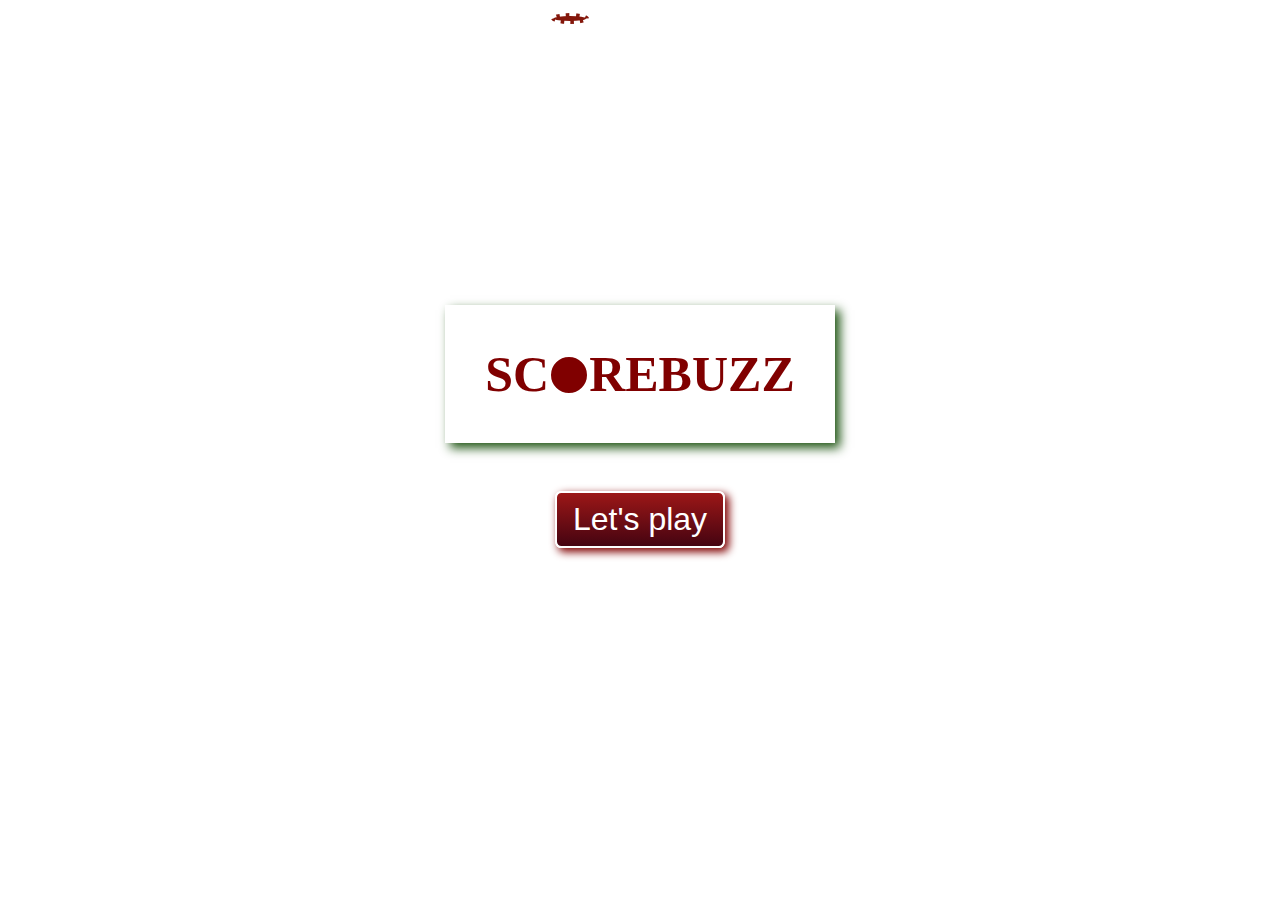
<file: index.html>
<!DOCTYPE html>
<html lang="en">
<head>
    <meta charset="UTF-8">
    <meta name="viewport" content="width=device-width, initial-scale=1.0">
    <title>Cover Page</title>
    <link rel="stylesheet" href="index.css">
    <link rel="shortcut icon" href="icon-192x192.png" />
    <link rel="manifest" href="manifest.json" />
</head>
<body>  
  <div class='parent'>
    <div class='text'>SC
      <div class='ball'>
        <!-- <div class='ball-loader'></div> -->
      </div>
      REBUZZ</div>
      <div class="btn">
        <div class="button">
          <input 
            type="button" 
            onclick="window.location.href='input.html'"
            value="Let's play"
            />
        </div>
      </div>
    </div>
</body>
</html>
</file>
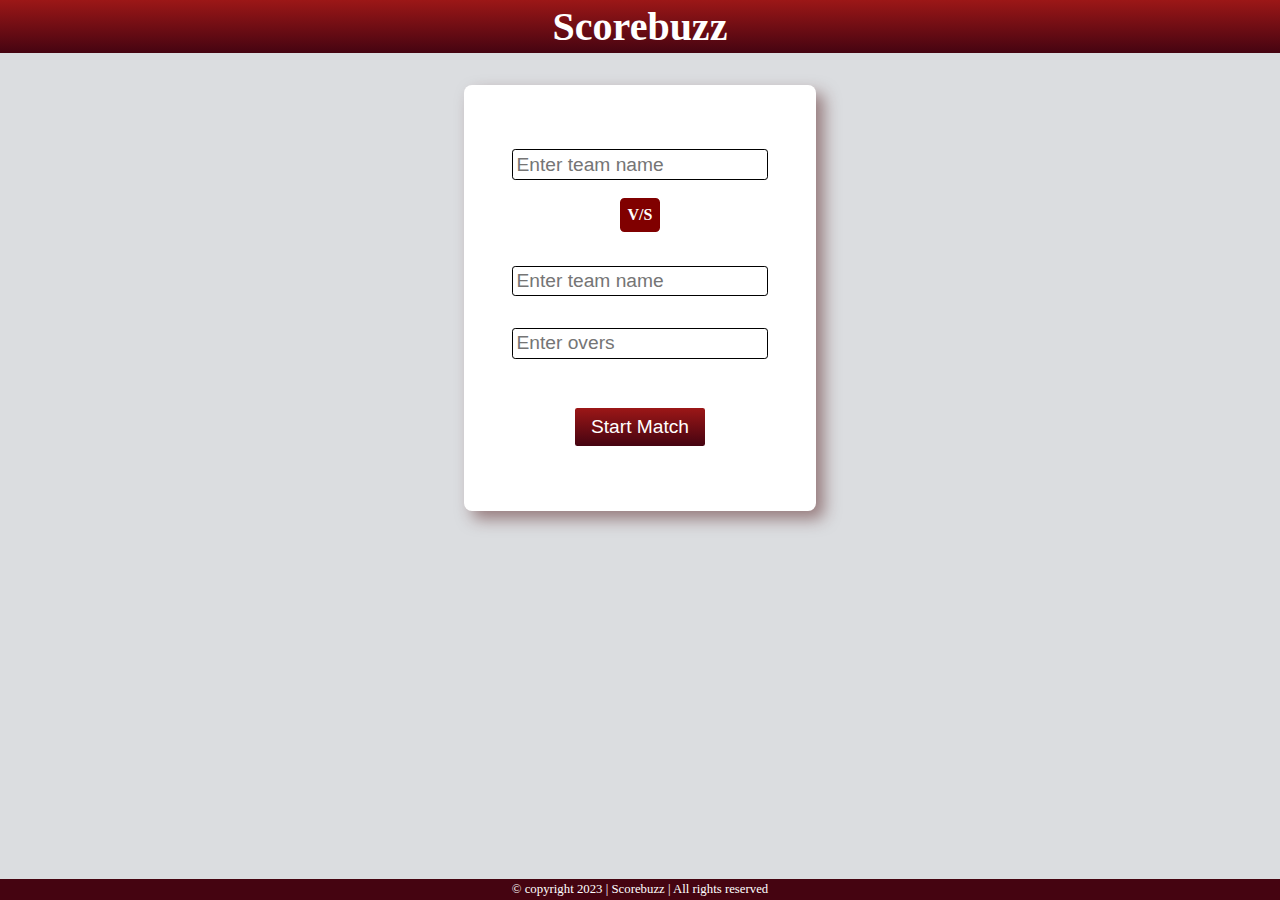
<file: input.html>
<!DOCTYPE html>
<html lang="en">
<head>
    <meta charset="UTF-8">
    <meta name="viewport" content="width=device-width, initial-scale=1.0">
    <title>Details</title>
    <link rel="stylesheet" href="input.css">
    <script src="input.js" type="module"></script>
</head>
<body>

    <header>Scorebuzz</header>
    <main>
      <form>
        
          <input 
            type="text" 
            name="Team" 
            placeholder="Enter team name" 
            pattern="[A-Z a-z]+" 
            id="team1name"
            required
          />
          <div>V/S</div>
          <input 
            type="text" 
            name="Team" 
            placeholder="Enter team name" 
            pattern="[A-Z a-z]+" 
            id="team2name"
            required
          />
            
          <input 
            type="number"
            min="1" 
            name="Overs"
            placeholder="Enter overs"
            id="overs"
            required
          />
          <input 
            type="button" 
            class='submit' 
            id="submit"
            value="Start Match" 
          />
        
      </form>
    </main>
    <footer>&copy; copyright 2023 | Scorebuzz | All rights reserved</footer>
</body>
</html>
</file>
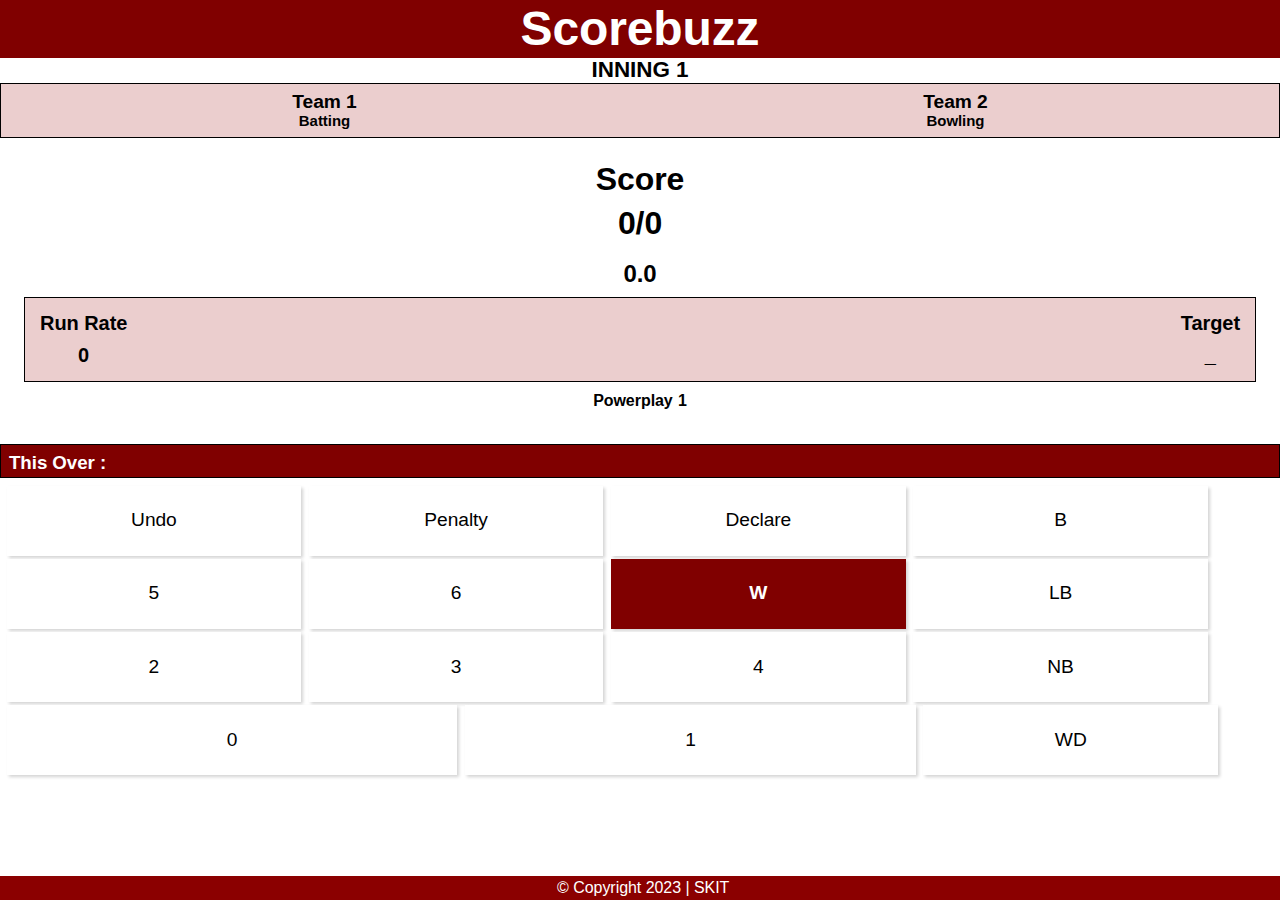
<file: main.html>
<!DOCTYPE html>
<html lang="en">
<head>
    <meta charset="UTF-8">
    <meta name="viewport" content="width=device-width, initial-scale=1.0">
    <title>Scoreboard</title>
    <link rel="stylesheet" href="main.css">
    <script type="module" src="main.js"></script>
</head>
<body>
    
    <header>
        <div class="inner">
            <h1>Scorebuzz</h1>
        </div>
    </header>

    <main>
        <div class="inner">
            <div class="inning">
                <h3 id="presentInning">INNING 1</h3>
            </div>
            <div class="mid">
                <div id="top">
                    <div id="left">
                        <h2>Team 1</h2>
                        <h1 id="teamOneName">Team 1 name</h1>
                        <h3 id="currentStatus1">Batting</h3>
                    </div>
                    
                    <div id="right">
                        <h2>Team 2</h2>
                        <h1 id="teamTwoName">Team 2 name</h1>
                        <h3 id="currentStatus2">Bowling</h3>
                    </div>
                </div>
            </div>
            <div id="between">
                <h1>Score</h1>
                <div class="runswicket">
                    <h1 id="runs">0</h1> 
                    <h1>/</h1> 
                    <h1 id="wicket">0</h1>
                </div>
                <div class="totalovers">
                    <h2 id="overs">0</h2>
                    <h2>.</h2> 
                    <h2 id="balls">0</h2>
                    <!-- <p id="textOvers"></p> -->
                </div>
                <div class="box">
                    <div class="runrate"> 
                        <p>Run Rate</p> 
                        <p id="runRate">0</p>
                    </div>

                    <div class="target"> 
                        <p>Target</p> 
                        <p id="target">_</p>
                    </div>
                </div>

                <div class="powerplay"> 
                    <p>Powerplay&emsp13;</p> 
                    <p id="powerplayStatus">1</p>
                </div>
            </div>
            <div class="timeline">
                <h3 id="time">This Over :&emsp13;</h3>
                <h3 id="timelineOver"></h3>
            </div>
        </div>
        <div id="bottom">
            <div id="first">
                <input 
                    type="button" 
                    value="Undo" 
                    id="undoButton" 
                />
                <input 
                    type="button" 
                    value="Penalty" 
                    id="penaltyBowlButton" 
                />             
                <input 
                    type="button" 
                    value="Declare" 
                    id="declareButton" 
                />
                <input 
                    type="button" 
                    value="B" 
                    id="byeButton" 
                />
            </div>
            <div id="second">
                
                <input 
                    type="button" 
                    value="5"   
                    id="fiveButton" 
                />               
                <input 
                    type="button" 
                    value="6" 
                    id="sixButton"
                />
                <input 
                    type="button" 
                    value="W" 
                    id="wicketButton" 
                />
                <input 
                    type="button" 
                    value="LB" 
                    id="legByeButton" 
                />              
            </div>
            <div id="third">
                <input 
                    type="button" 
                    value="2" 
                    id="twoButton"
                />
                <input 
                    type="button" 
                    value="3" 
                    id="threeButton" 
                />
                <input 
                    type="button" 
                    value="4" 
                    id="fourButton" 
                />
                <input 
                type="button" 
                value="NB" 
                id="noBallButton"
            />                              
            </div>
            <div id="fourth">
                <input 
                    type="button" 
                    value="0" 
                    id="zeroButton"
                />
                <input 
                     type="button" 
                     value="1" 
                    id="oneButton"
                />
                <input 
                    type="button"
                    value="WD" 
                    id="wideButton"
                />
            </div>
        </div>
            
    </main>

    <footer>
        
            
            <p>&copy; Copyright 2023 | SKIT</p>
        
    </footer>
    
</body>
</html>
</file>
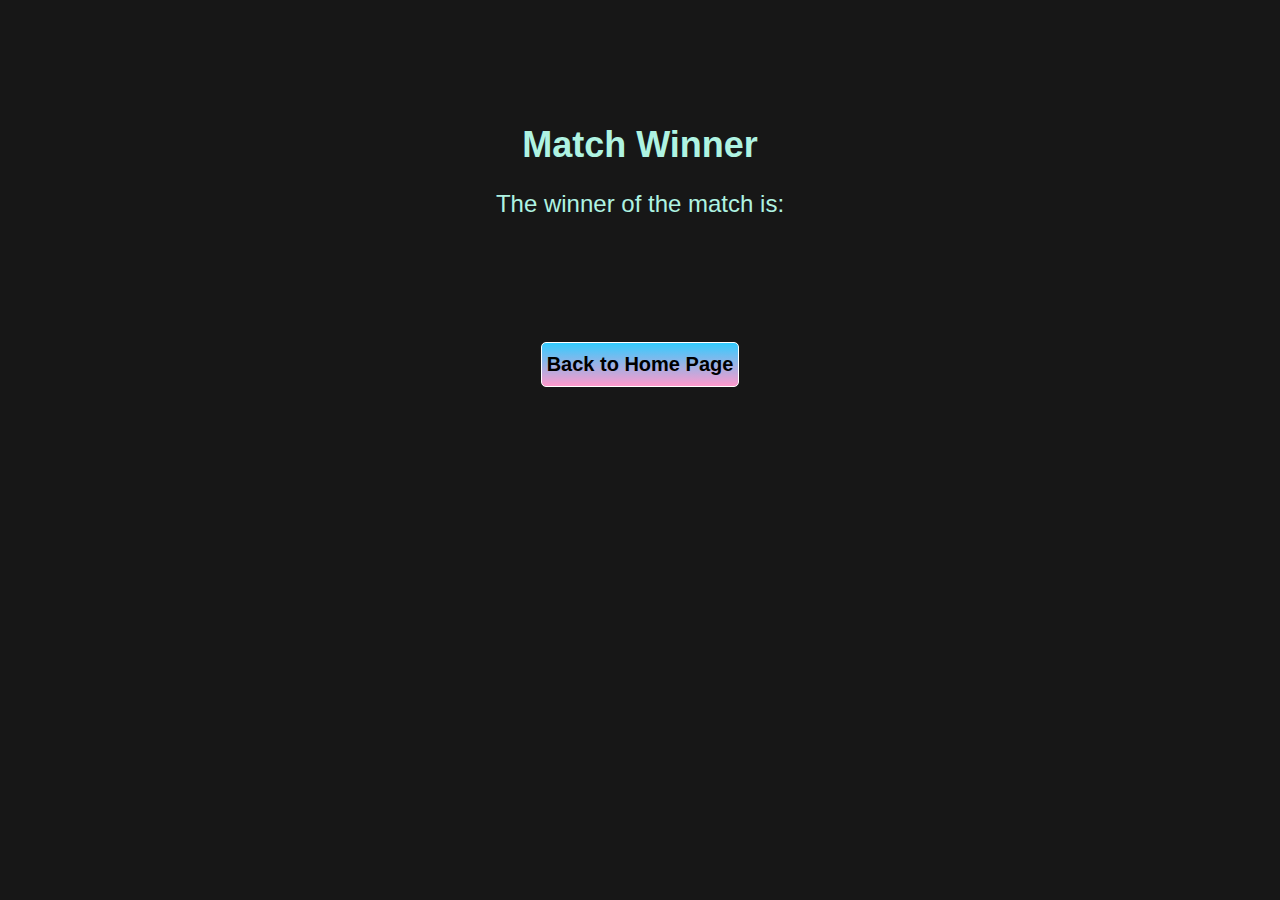
<file: winner.html>
<!DOCTYPE html>
<html lang="en">
<head>
    <meta charset="UTF-8">
    <meta name="viewport" content="width=device-width, initial-scale=1.0">
    <title>Document</title>
    <style>
        body {
            font-family: Arial, sans-serif;
            text-align: center;
            background-color: rgba(0,0,0,0.908);
            color: rgb(175, 243, 226);
            margin: 0;
            padding: 0;
            overflow: hidden;
        }

        .container {
            padding: 100px;

        }

        h1 {
            font-size: 36px;
            margin-bottom: 20px;
        }

        p {
            font-size: 24px;
        }

        .wrapper {
            position: relative;
            min-height: 100vh;
        }

        [class|="confetti"] {
            position: absolute;
        }
        input{
            color: #000;
            border : solid #fff 1px;
            font-size: 20px;
            padding: 10px 5px;
            font-weight: bold;
            border-radius: 5px;
            background: linear-gradient(to bottom, #33ccff 0%, #ff99cc 100%);
        }
        input:hover{
            color: grey;
        }

    </style>
</head>
<body>
    <div class="wrapper" id="confettiWrapper">
        <div class="container">
            <h1>Match Winner</h1>
            <p>The winner of the match is: <strong id="winner"></strong></p>
        </div>
        <input type="button" value="Back to Home Page" onclick="window.location.href='input.html'">
    </div>
    
    <script>

        function getParameterByName(name, url) {
            if (!url) url = window.location.href;
            name = name.replace(/[\[\]]/g, '\\$&');
            var regex = new RegExp('[?&]' + name + '(=([^&#]*)|&|#|$)'),
                results = regex.exec(url);
            if (!results) return null;
            if (!results[2]) return '';
            return decodeURIComponent(results[2].replace(/\+/g, ' '));
        }

        // Get winner from URL parameter and display it
        window.onload = function () {
            var winner = getParameterByName('team');
            var winnerElement = document.getElementById('winner');
            winnerElement.textContent = winner;
        };
        const confettiWrapper = document.getElementById("confettiWrapper");

        const colors = ['#d13447', '#ffbf00', '#263672', '#6495ed', '#a52a2a'];

        for (let i = 0; i < 150; i++) {
            const confettiDiv = document.createElement("div");
            confettiDiv.className = "confetti-" + i;
        
            const randomColor = colors[Math.floor(Math.random() * colors.length)];
            confettiDiv.style.backgroundColor = randomColor;
        
            const width = Math.random() * 6.5;
            const height = width * 0.6;
            confettiDiv.style.width = width + "px";
            confettiDiv.style.height = height + "px";
        
            const left = Math.random() * 100;
            const top = -10;
            confettiDiv.style.left = left + "%";
            confettiDiv.style.top = top + "%";
        
            const opacity = Math.random() + 0.5;
            confettiDiv.style.opacity = opacity;
        
            const rotation = Math.random() * 360;
            confettiDiv.style.transform = `rotate(${rotation}deg)`;
        
            const animationDuration = `4s`;
            const animationDelay = `${Math.random() * 4}s`;
            confettiDiv.style.animation = `drop-${i} ${animationDuration} ${animationDelay} infinite`;

            document.styleSheets[0].insertRule(`
                @keyframes drop-${i} {
                    100% {
                        top: 110%;
                        left: ${left + Math.random() * 15}%;
                    }
                }
            `);

            confettiWrapper.appendChild(confettiDiv);
        }
    </script>
</body>
</html>
</file>
<file: index.css>
*{
    margin : 0;
    padding : 0;
    width: auto;
    box-sizing: border-box;
}

.parent{
    background-image : url("https://imgs.search.brave.com/0tFT6V1kSqRCFMPmSGxJWpGVuOnk-jPRUA8yGD5Nqb4/rs:fit:860:0:0/g:ce/aHR0cHM6Ly9pbWcu/ZnJlZXBpay5jb20v/ZnJlZS1waG90by9n/cmVlbi1ncmFzcy10/ZXh0dXJlXzEyNDkt/MTUuanBnP3NpemU9/NjI2JmV4dD1qcGc");
    display : flex;
    justify-content : center;
    flex-direction: column;
    align-items : center;
    flex: 1;
    min-height: 100vh;
}

.parent .text{
    padding : 40px;
    font-size: 50px;
    font-weight : bold;
    display : flex;
    color : maroon;
    box-shadow : 5px 5px 10px #1E5412;
    background-repeat: no-repeat;  
    background-size : 400px 145px;
    background-image : url("https://imgs.search.brave.com/q9IG8URdepp9Z4FX-9LNO_uAjUqegN20DalTIr45sqc/rs:fit:860:0:0/g:ce/aHR0cHM6Ly90My5m/dGNkbi5uZXQvanBn/LzAwLzY0LzM3LzQy/LzM2MF9GXzY0Mzc0/Mjk4X2xYYW1SQndG/NFUycW5OZURJMlVM/cUVUemVqSE9COVdt/LmpwZw");
}

.parent .ball {
    margin-top: 10px;
    height: 40px;
    width: 40px;
    /* margin-top: 0.3rem;
    height: 3rem;
    width: 3rem; */
    background-color: maroon;
    border-radius: 50%;
    border: solid white 2px;
    animation: rotate 4s linear infinite;
}
.ball:before{
    content : '';
    position : absolute;
    top : 13px;
    width : 28px;
    height : 1px;
    /* top : 0.9rem;
    width : 2.5rem;
    height : 0.6rem; */
    background-color : #84170B; 
    border : dashed white 3px;
    border-radius : 50%; 
    padding : 2px;
}



@keyframes rotate {
    0% {
      transform: rotate(0);
    }
    100% {
      transform: rotate(360deg);
    }
}

.button input{
    font-size: 2rem;
    text-align: center;
    border-radius : 0.4rem;
    background : linear-gradient(to bottom, #9c1717 0%, #450411 100%);
    color: #fff;
    padding: 0.5rem 1rem;
    border: solid #fff 2px;
    position: relative;
    margin: 3rem auto;
    box-shadow: 0.2rem 0.2rem 0.5rem #800000;
}
</file>
<file: input.css>
*{
    margin: auto;
    padding: auto;
    background-color : #dbdde0;
    box-sizing: border-box;
    width: auto;
    /* background-image : url("https://imgs.search.brave.com/0tFT6V1kSqRCFMPmSGxJWpGVuOnk-jPRUA8yGD5Nqb4/rs:fit:860:0:0/g:ce/aHR0cHM6Ly9pbWcu/ZnJlZXBpay5jb20v/ZnJlZS1waG90by9n/cmVlbi1ncmFzcy10/ZXh0dXJlXzEyNDkt/MTUuanBnP3NpemU9/NjI2JmV4dD1qcGc"); */
}
header{
    text-align: center;
    font-size: 2.5rem;
    font-weight: bold;
    color: white;
    padding: 0.2rem;
    background : linear-gradient(to bottom, #9c1717 0%, #450411 100%);
}

form {
    /* width: auto; */
    /* margin: auto; */
    width:fit-content;
    max-height: 100vh;
    /* background-image: url("https://t4.ftcdn.net/jpg/01/68/38/25/240_F_168382591_Rlu6tBCBz25IHC74nLtQCdw4yXpfW1qn.jpg"); */
    text-align: center;
    display: flex;
    flex-direction: column;
    border-radius: 0.5rem;
    background-color: white;
    box-shadow: 0.5rem 0.5rem 1rem rgba(84, 27, 27, 0.5);
    margin: 2rem auto; 
    padding: 3rem;
}

div{
    /* width: 3rem; */
    color: #fff;
    border: solid #fff 2px;
    border-radius: 0.4rem;
    font-size: 1rem;
    font-weight: bold;
    background: maroon;
    padding: 0.5rem;
    margin: 0 auto 1rem;
}
input{
    /* width: 60%; */
    text-align: left;
    font-size: 1.2rem;
    border: solid 1px;
    border-radius: 0.2rem;
    background: #fff;
    margin: 1rem auto;
    padding: 0.2rem;
}

.submit{
    /* width: 60%; */
    text-align: center;
    background : linear-gradient(to bottom, #9c1717 0%, #450411 100%);
    color: #fff;
    font-size: 1.2rem;
    padding : 0.5rem 1rem;
    margin-top: 2rem;
    border-radius: 0.2rem ;
    transition: background-color 0.3s, color 0.3s;
}

.submit:hover{
    background-color: #fff;
    border: solid maroon 2px;
}
footer{
    width : 100vw;
    bottom : 0;
    position :fixed;
    font-size : 0.8rem;
    background-color: #450411;
    color :white;
    text-align : center;
    padding : 0.2rem;
}
</file>
<file: main.css>
*{
    margin: 0;
    padding: 0;
    font-family: SF Pro Display,SF Pro Icons,AOS Icons,Helvetica Neue,Helvetica,Arial,sans-serif;
    letter-spacing: -.003em;
    line-height: 1.08349;
}


header{
    background-color: #800000;
    text-align: center;
    width: 100%;
    font-size: 1.5rem;
    font-weight: bold;
    padding: 0.2rem 0;
    color: white;
}
.inner{
    width: 100%;
}

.inning{
    text-align: center;
    font-size: 1.2rem;
    font-weight: bold;
    margin: auto;
}

#top{
    border: solid black 1px;
    font-size: 0.8rem;
    text-align: center;
    display: flex;
    justify-content: space-around;
    padding: 0.5rem;
    background-color: rgb(235, 206, 206);
}

#between{
    padding: 1.5rem;
}
#between h1{
    text-align: center;
}

#between .div{
    display: flex;
    /* justify-content: center; */
    flex-direction: column;
}

#between 
    .runswicket, .totalovers, .powerplay{
        
        display: flex;
        justify-content: center;
        padding: 10px;
    }
    #between .box{
        /* width: 100%; */
        display: flex;
        border: solid 1px;
        justify-content: space-between;
        padding: 10px 10px;
        font-size: 20px;
        font-weight: bold;
        text-align: center;
        background-color: rgb(235, 206, 206);
    }
    #between .box .runrate p,
    #between .box .target p{
        padding: 5px;
    }

    .powerplay p{
        font-size: 1rem;
        font-weight: bold;
    }

.inner .timeline {
    height : 1rem;
    border: solid black 1px;
    display: flex;
    justify-content: left;
    overflow: hidden;
    padding: 0.5rem;
    background-color: #800000;
    color: #fff;
}

.inner .timeline #time{
    min-width:100px;
}

.inner .timeline #timelineOver{
    justify-content: end;
}

#bottom{
    padding: 0.4rem 0;
    margin-right: 5px;
    margin-left: 5px;
    /* display : flex; */
    /* flex-wrap : wrap; */
    /* border: solid black 1px; */
}

#bottom input[type=button]{
    /* flex : 1; */
    width: 23.2%;
    min-height : 70px;
    font-size : 1.2rem;
    background-color: #fff;
    margin: 0.1rem;
    border: none;
    box-shadow: 0.1rem 0.1rem 0.2rem #d3d3d3;
}

#bottom #second input[type=button]:nth-child(3){
    background-color: #800000;
    color:#fff;
    font-weight: bold;
}

#bottom #second input[type=button]:nth-child(3):active{
    background-color: #fff;
    color:#800000;
    font-weight: bold;
    border: solid #800000 2px;
}

#bottom input[type=button]:active{
    background-color: #800000;
    color: white;
}

#bottom #fourth #zeroButton{
    width: 35.5%;
}

#bottom #fourth #oneButton{
    width: 35.5%;
}

footer{
    width: 100%;
    background-color: #8b0000;
    text-align: center;
    bottom: 0;
    position: fixed;
    font-size: 1rem;
    padding: 0.2rem;
    color: white;
}
</file>
